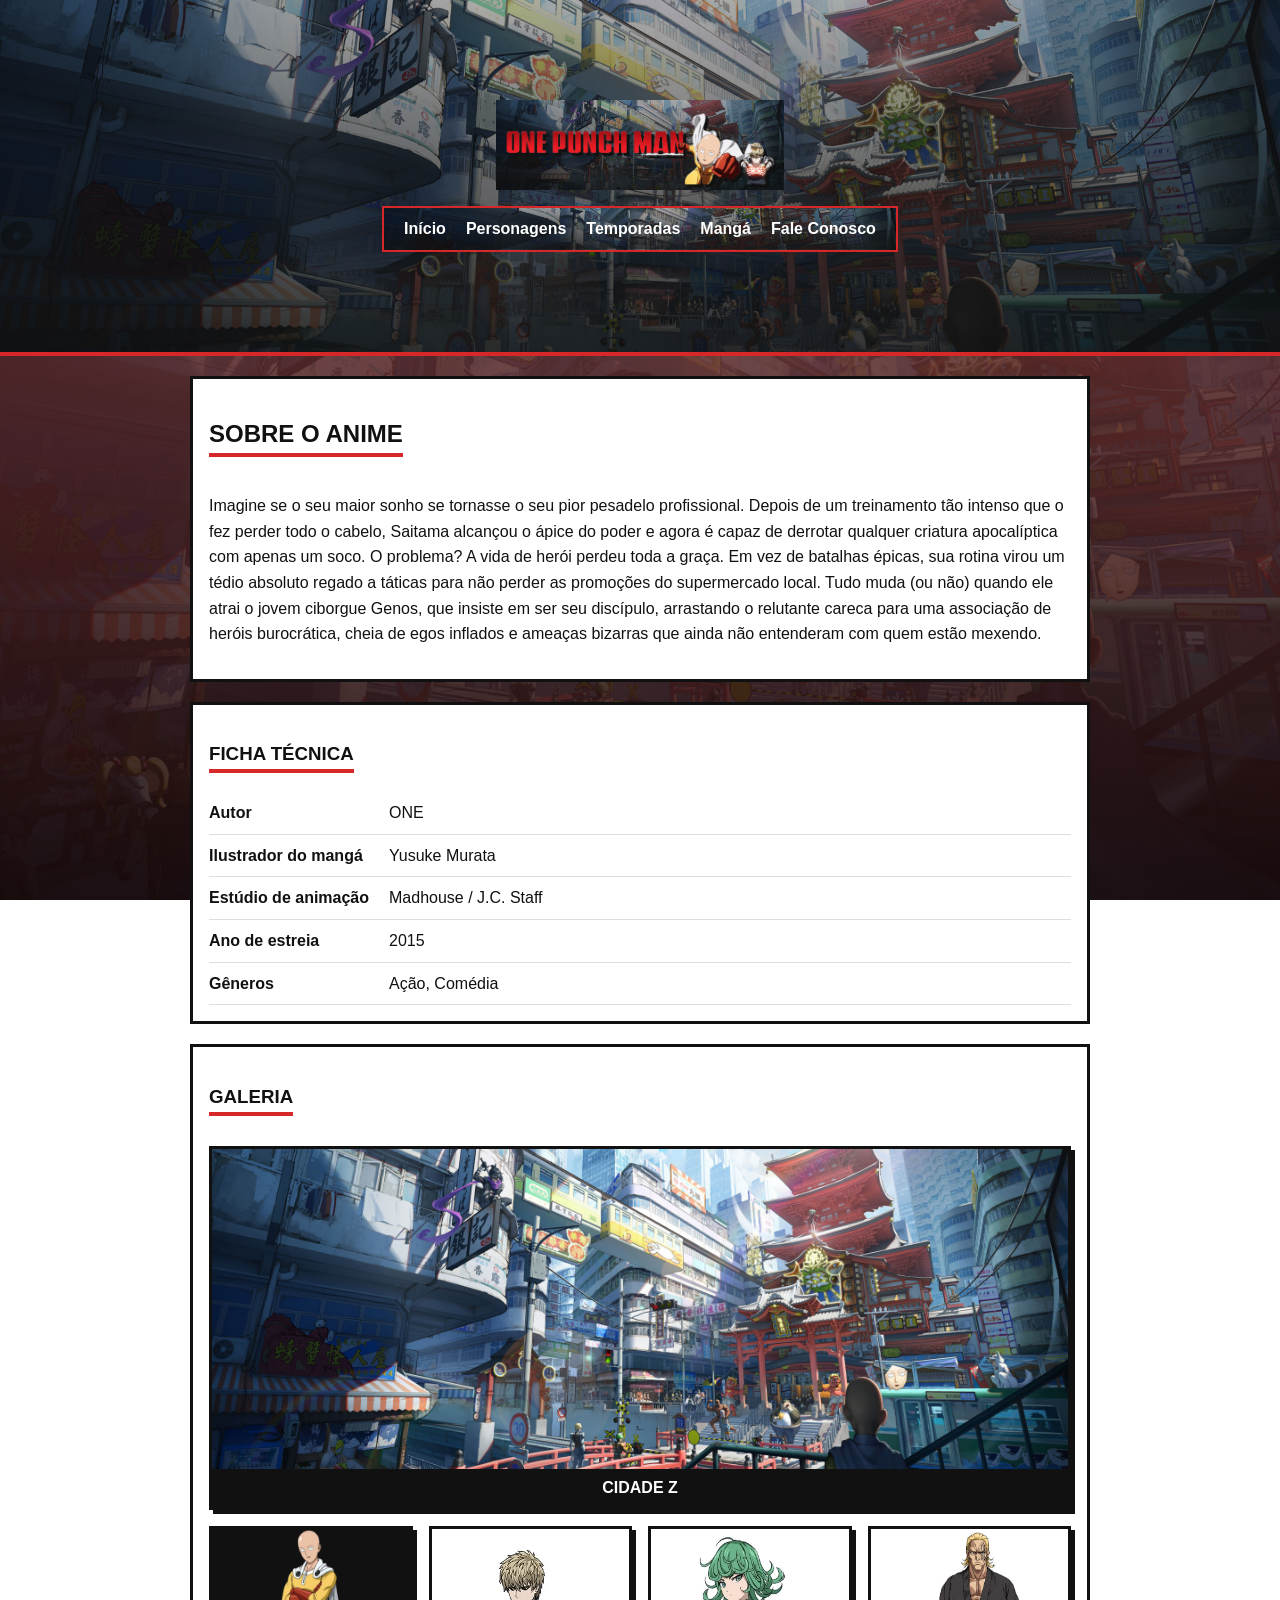
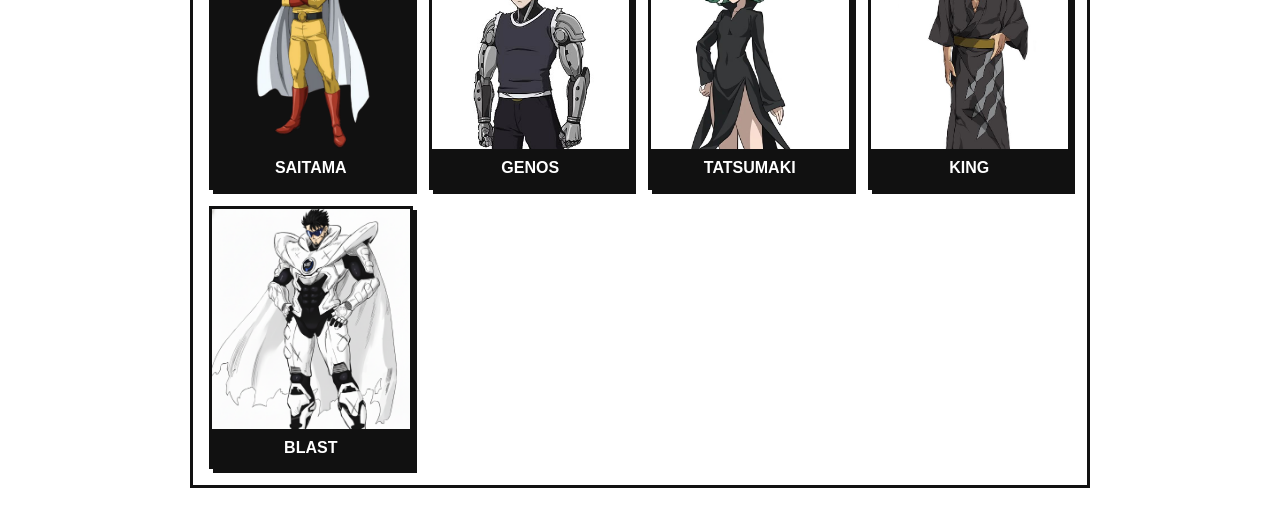
<file: index.html>
<!DOCTYPE html>
<html lang="pt-br">
<head>
    <meta charset="UTF-8">
    <meta name="viewport" content="width=device-width, initial-scale=1.0">
    <link rel="stylesheet" href="css/style.css">
    <title>One Punch Man - Sobre o Anime</title>
</head>
<body>

    <header class="containerHeader">
        <h1>
            <a href="index.html">
                <img src="images/logo_OPM.png" alt="One Punch Man">
            </a>
        </h1>
        <nav>
            <ul>
                <li><a href="index.html">Início</a></li>
                <li><a href="personagens.html">Personagens</a></li>
                <li><a href="temporadas.html">Temporadas</a></li>
                <li><a href="manga.html">Mangá</a></li>
                <li><a href="contato.html">Fale Conosco</a></li>
            </ul>
        </nav>
    </header>

    <main>
        <article >
            <h2>Sobre o anime</h2>
            <p>Imagine se o seu maior sonho se tornasse o seu pior pesadelo profissional. Depois de um treinamento tão intenso que o fez perder todo o cabelo, Saitama alcançou o ápice do poder e agora é capaz de derrotar qualquer criatura apocalíptica com apenas um soco. O problema? A vida de herói perdeu toda a graça. Em vez de batalhas épicas, sua rotina virou um tédio absoluto regado a táticas para não perder as promoções do supermercado local. Tudo muda (ou não) quando ele atrai o jovem ciborgue Genos, que insiste em ser seu discípulo, arrastando o relutante careca para uma associação de heróis burocrática, cheia de egos inflados e ameaças bizarras que ainda não entenderam com quem estão mexendo.</p>
        </article>

        <section>
            <h3>Ficha técnica</h3>
            <dl>
                <dt>Autor</dt>
                <dd>ONE</dd>
                <dt>Ilustrador do mangá</dt>
                <dd>Yusuke Murata</dd>
                <dt>Estúdio de animação</dt>
                <dd>Madhouse / J.C. Staff</dd>
                <dt>Ano de estreia</dt>
                <dd>2015</dd>
                <dt>Gêneros</dt>
                <dd>Ação, Comédia</dd>
            </dl>
        </section>
        <section>
            <h3>Galeria</h3>
            <div class="galeria">
                <figure class="destaque">
                    <img src="images/background-OPM.jpg" alt="Saitama observando a Cidade Z">
                    <figcaption>Cidade Z</figcaption>
                </figure>
                <figure>
                    <img src="images/saitama.jpg" alt="Saitama de braços cruzados com seu uniforme de herói">
                    <figcaption>Saitama</figcaption>
                </figure>
                <figure>
                    <img src="images/genos.jpg" alt="Genos, o discípulo ciborgue">
                    <figcaption>Genos</figcaption>
                </figure>
                <figure>
                    <img src="images/Tatsumaki.jpg" alt="Tatsumaki, a heroína esper Classe S">
                    <figcaption>Tatsumaki</figcaption>
                </figure>
                <figure>
                    <img src="images/King.jpg" alt="King, o homem mais forte da Terra">
                    <figcaption>King</figcaption>
                </figure>
                <figure>
                    <img src="images/Blast.jpg" alt="Blast, o herói número 1 da Classe S">
                    <figcaption>Blast</figcaption>
                </figure>
            </div>
        </section>
    </main>

    <script src="js/parallax.js"></script>
</body>
</html>
</file>
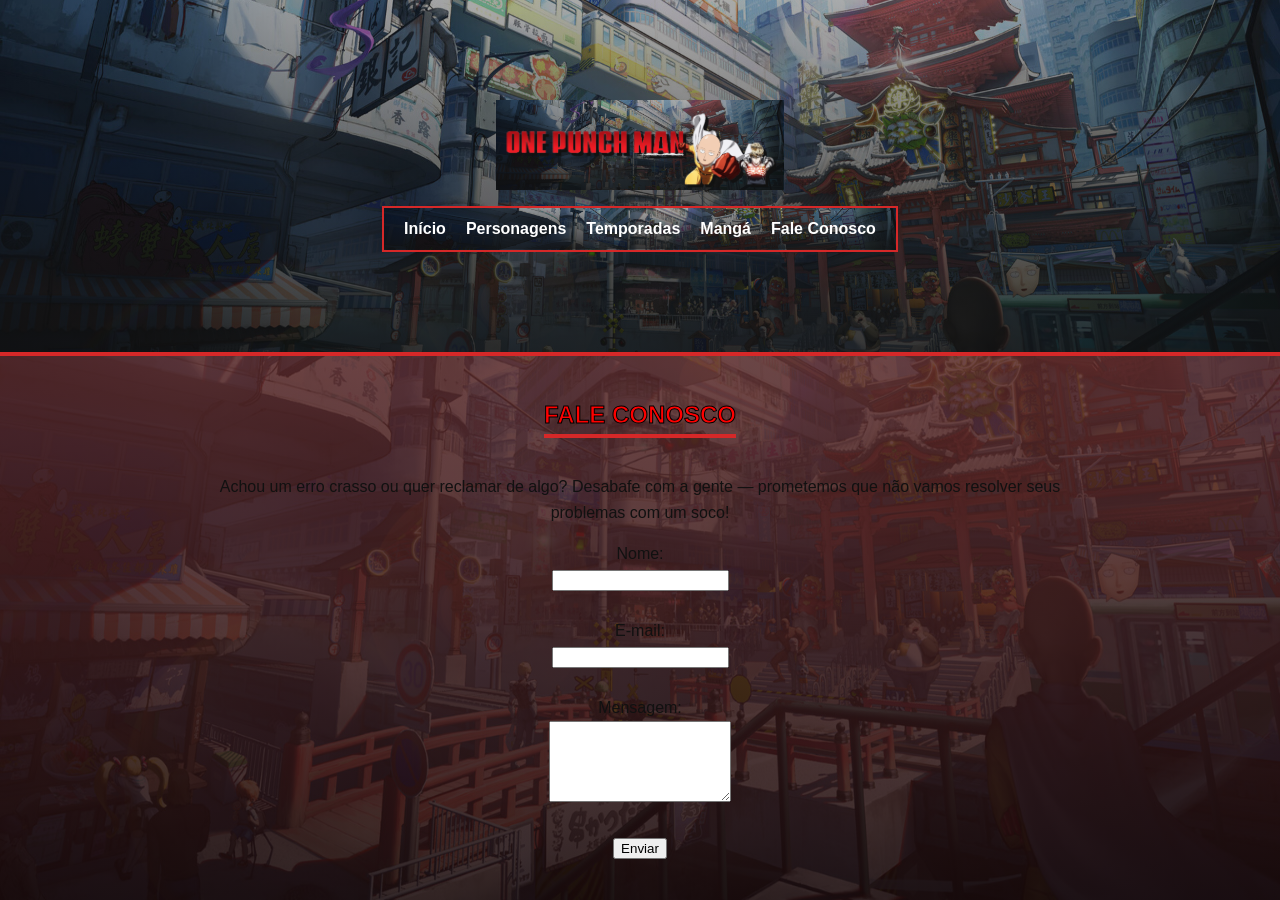
<file: contato.html>
<!DOCTYPE html>
<html lang="pt-br">
<head>
    <meta charset="UTF-8">
    <meta name="viewport" content="width=device-width, initial-scale=1.0">
    <link rel="stylesheet" href="css/style.css">
    <title>One Punch Man - Sobre o Anime</title>
</head>
<link rel="stylesheet" href="css/style.css">
<body align="center">

    <header class="containerHeader">
        <h1>
            <a href="index.html">
                <img src="images/logo_OPM.png" alt="One Punch Man">
            </a>
        </h1>
        <nav>
            <ul>
                <li><a href="index.html">Início</a></li>
                <li><a href="personagens.html">Personagens</a></li>
                <li><a href="temporadas.html">Temporadas</a></li>
                <li><a href="manga.html">Mangá</a></li>
                <li><a href="contato.html">Fale Conosco</a></li>
            </ul>
        </nav>
    </header>

    <main>
        <h2 class="bordaTexto">Fale Conosco</h2>
        <p>Achou um erro crasso ou quer reclamar de algo? Desabafe com a gente — 
            prometemos que não vamos resolver seus problemas com um soco!</p>

        <form>
            <label for="nome">Nome:</label><br>
            <input type="text" id="nome" name="nome" required><br><br>

            <label for="email">E-mail:</label><br>
            <input type="email" id="email" name="email" required><br><br>

            <label for="mensagem">Mensagem:</label><br>
            <textarea id="mensagem" name="mensagem" rows="5" required></textarea><br><br>

            <button type="submit">Enviar</button>
        </form>
    </main>

    <script src="js/parallax.js"></script>
</body>
</html>
</file>
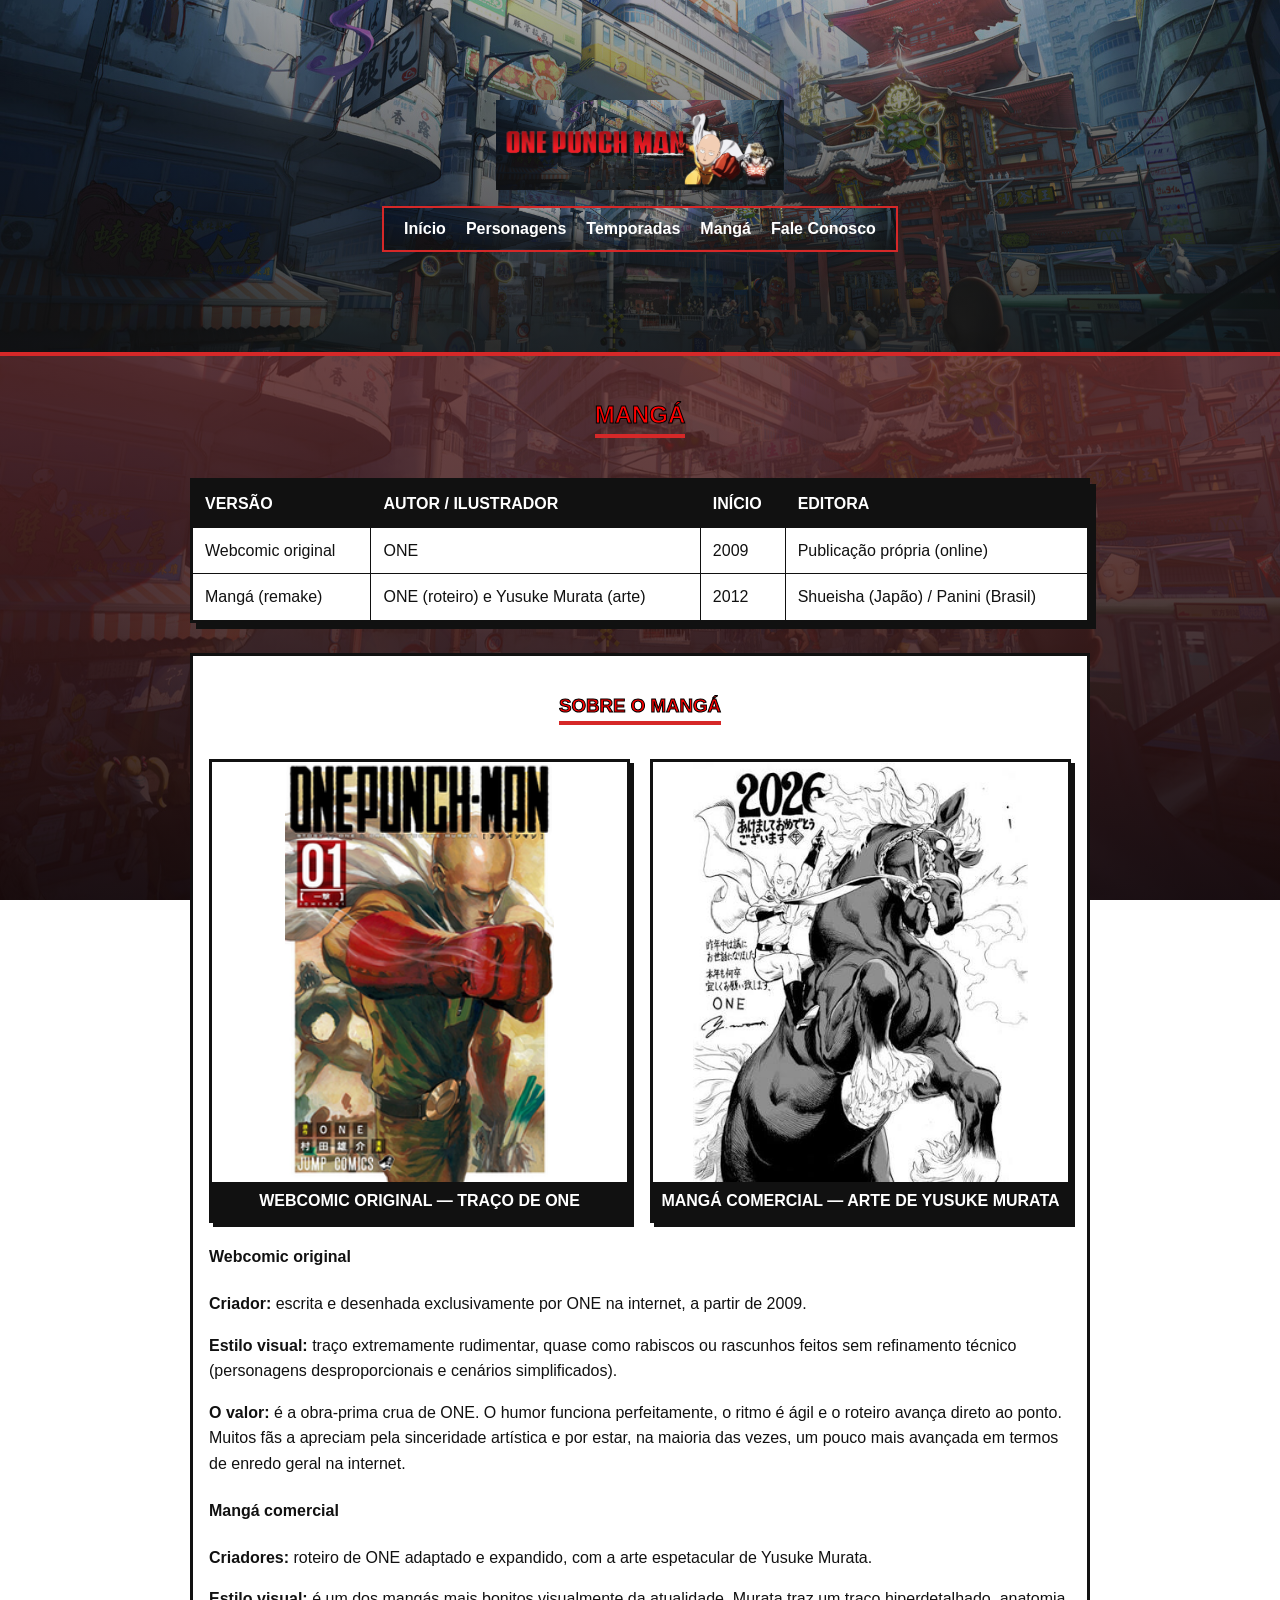
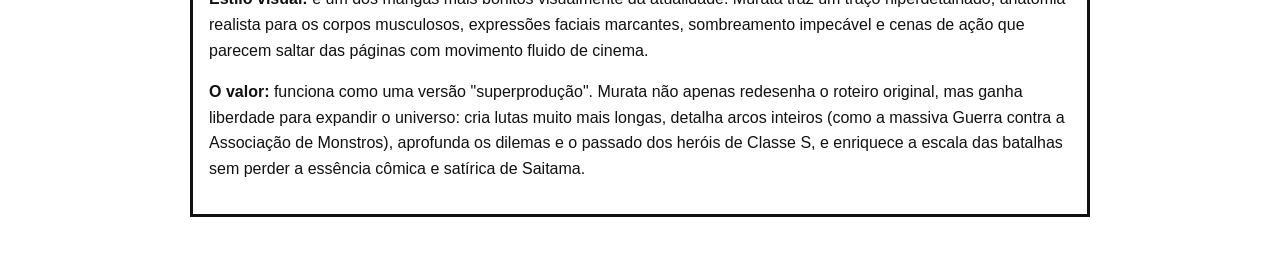
<file: manga.html>
<!DOCTYPE html>
<html lang="pt-br">
    <head>
        <meta charset="UTF-8">
        <meta name="viewport" content="width=device-width, initial-scale=1.0">
        <link rel="stylesheet" href="css/style.css">
        <title>One Punch Man - Sobre o Anime</title>
    </head>
<link rel="stylesheet" href="css/style.css">
<body align="center">

    <header class="containerHeader">
        <h1>
            <a href="index.html">
                <img src="images/logo_OPM.png" alt="One Punch Man">
            </a>
        </h1>
        <nav>
            <ul>
                <li><a href="index.html">Início</a></li>
                <li><a href="personagens.html">Personagens</a></li>
                <li><a href="temporadas.html">Temporadas</a></li>
                <li><a href="manga.html">Mangá</a></li>
                <li><a href="contato.html">Fale Conosco</a></li>
            </ul>
        </nav>
    </header>

    <main>
        <h2 class="bordaTexto">Mangá</h2>

        <table class="tabela">
            <thead>
                <tr>
                    <th>Versão</th>
                    <th>Autor / Ilustrador</th>
                    <th>Início</th>
                    <th>Editora</th>
                </tr>
            </thead>
            <tbody>
                <tr>
                    <td>Webcomic original</td>
                    <td>ONE</td>
                    <td>2009</td>
                    <td>Publicação própria (online)</td>
                </tr>
                <tr>
                    <td>Mangá (remake)</td>
                    <td>ONE (roteiro) e Yusuke Murata (arte)</td>
                    <td>2012</td>
                    <td>Shueisha (Japão) / Panini (Brasil)</td>
                </tr>
            </tbody>
        </table>

        <article>
            <h3 class="bordaTexto">Sobre o mangá</h3>

            <div class="exemploManga">
                <figure>
                    <img src="images/manga/webcomic-one.png" alt="Exemplo de página do webcomic original desenhado por ONE">
                    <figcaption>Webcomic original — traço de ONE</figcaption>
                </figure>
                <figure>
                    <img src="images/manga/manga-murata.jpg" alt="Exemplo de página do mangá comercial desenhado por Yusuke Murata">
                    <figcaption>Mangá comercial — arte de Yusuke Murata</figcaption>
                </figure>
            </div>

            <div class="comparacao">
            <h4>Webcomic original</h4>
            <p><strong>Criador:</strong> escrita e desenhada exclusivamente por ONE na internet, a partir de 2009.</p>
            <p><strong>Estilo visual:</strong> traço extremamente rudimentar, quase como rabiscos ou rascunhos feitos sem refinamento técnico (personagens desproporcionais e cenários simplificados).</p>
            <p><strong>O valor:</strong> é a obra-prima crua de ONE. O humor funciona perfeitamente, o ritmo é ágil e o roteiro avança direto ao ponto. Muitos fãs a apreciam pela sinceridade artística e por estar, na maioria das vezes, um pouco mais avançada em termos de enredo geral na internet.</p>

            <h4>Mangá comercial</h4>
            <p><strong>Criadores:</strong> roteiro de ONE adaptado e expandido, com a arte espetacular de Yusuke Murata.</p>
            <p><strong>Estilo visual:</strong> é um dos mangás mais bonitos visualmente da atualidade. Murata traz um traço hiperdetalhado, anatomia realista para os corpos musculosos, expressões faciais marcantes, sombreamento impecável e cenas de ação que parecem saltar das páginas com movimento fluido de cinema.</p>
            <p><strong>O valor:</strong> funciona como uma versão "superprodução". Murata não apenas redesenha o roteiro original, mas ganha liberdade para expandir o universo: cria lutas muito mais longas, detalha arcos inteiros (como a massiva Guerra contra a Associação de Monstros), aprofunda os dilemas e o passado dos heróis de Classe S, e enriquece a escala das batalhas sem perder a essência cômica e satírica de Saitama.</p>
            </div>
        </article>
    </main>

    <script src="js/parallax.js"></script>
</body>
</html>
</file>
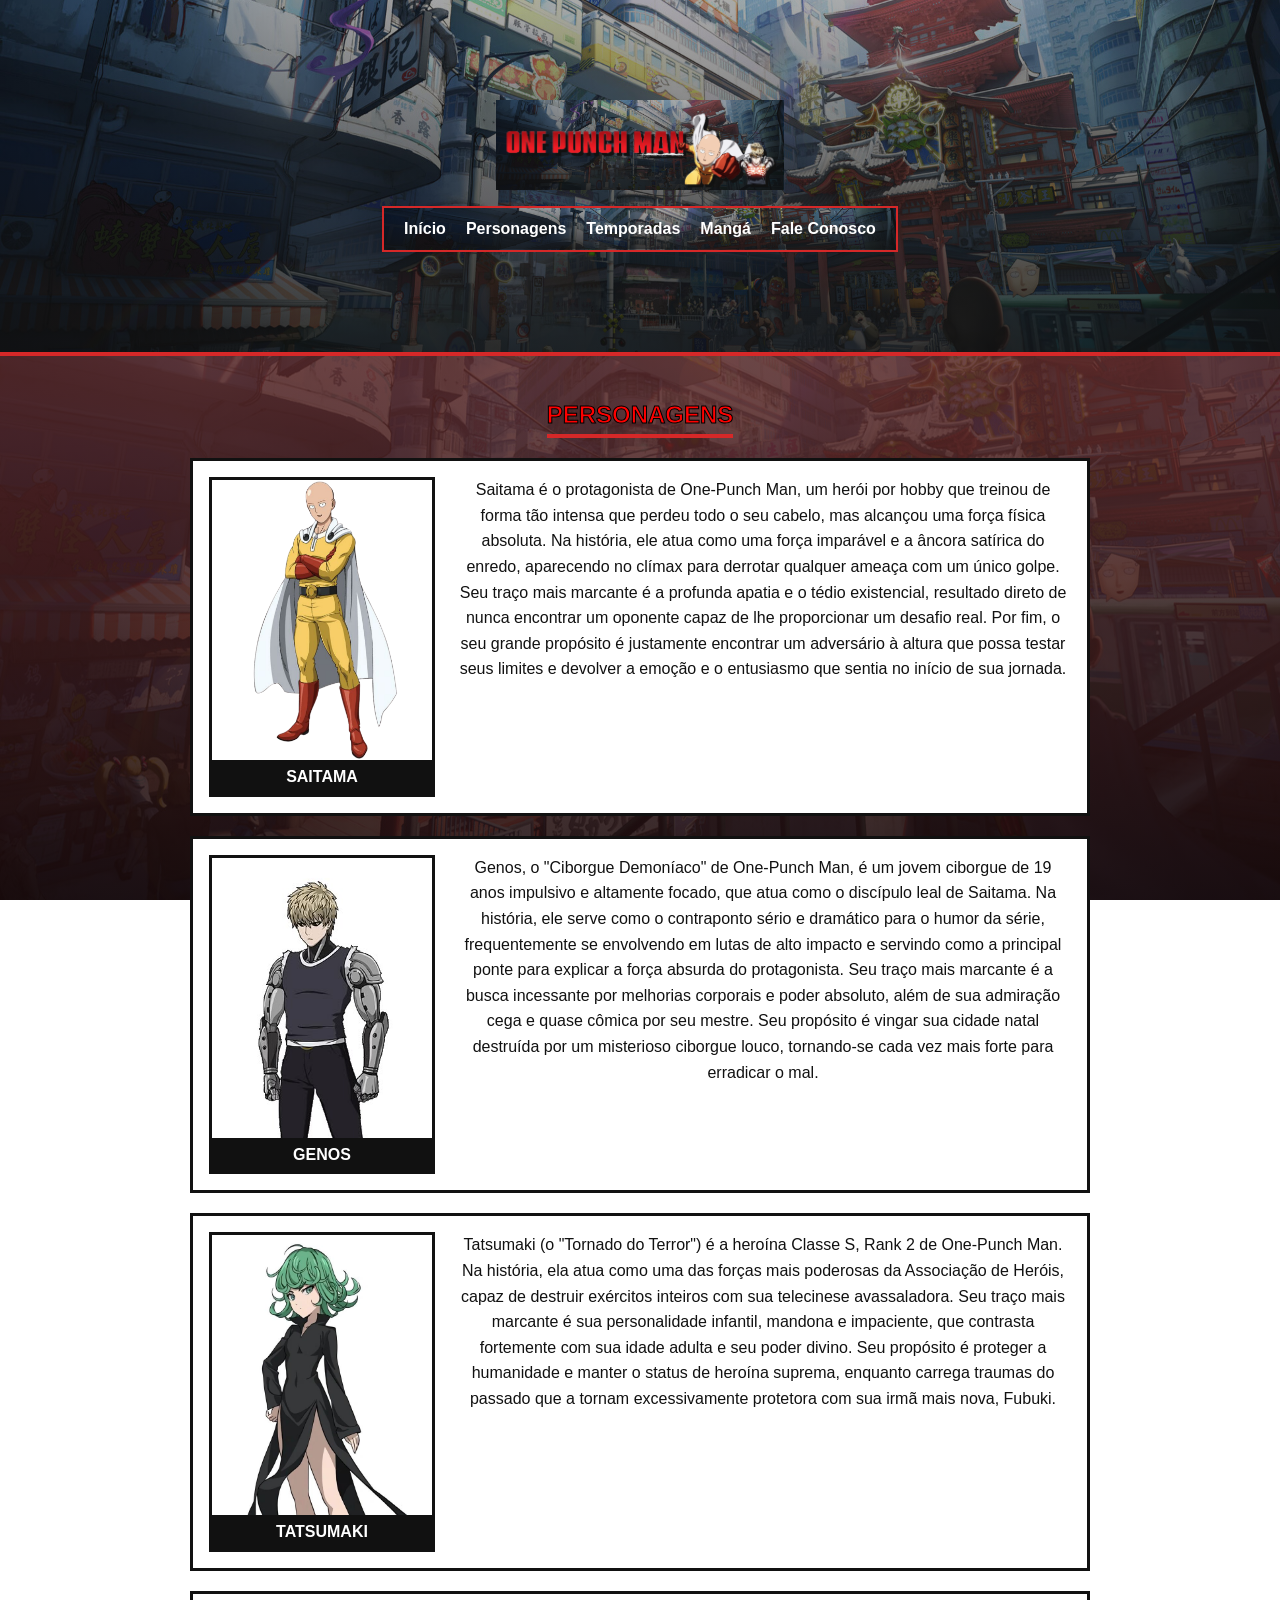
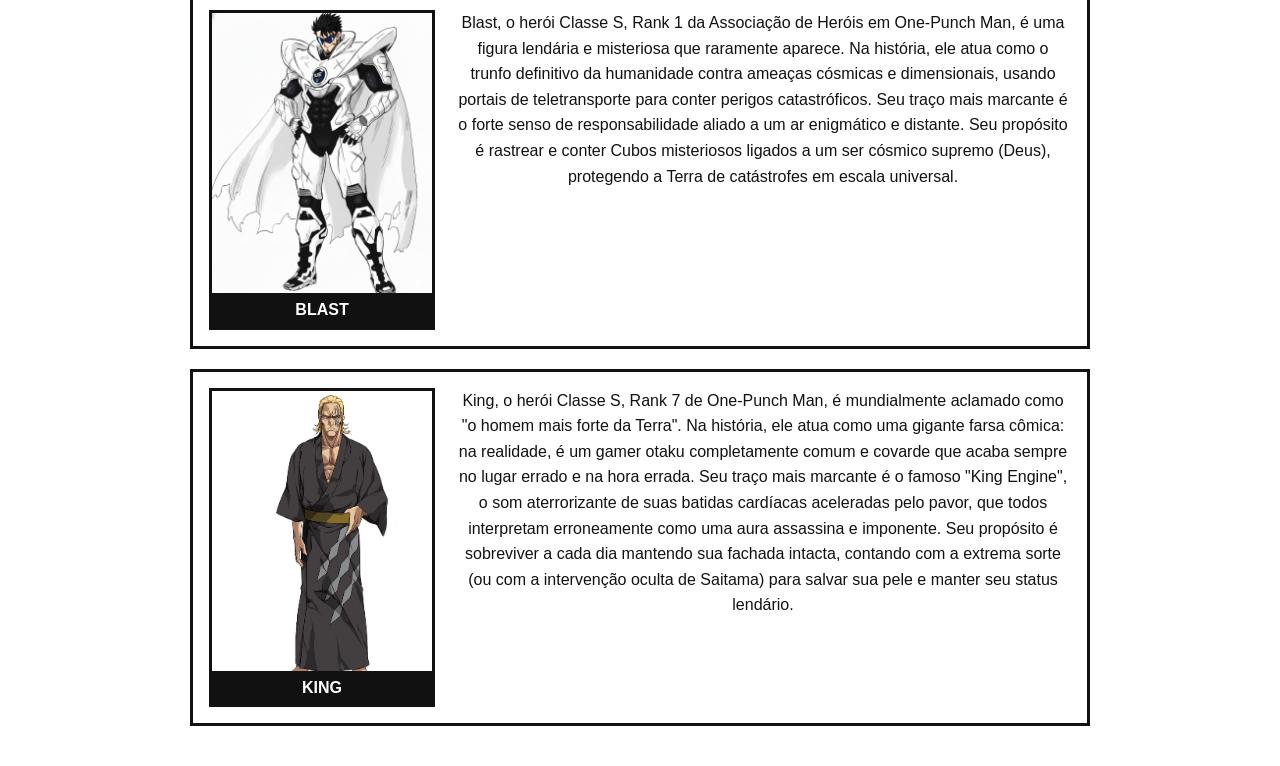
<file: personagens.html>
<!DOCTYPE html>
<html lang="pt-br">
<head>
    <meta charset="UTF-8">
    <meta name="viewport" content="width=device-width, initial-scale=1.0">
    <title>One Punch Man - Personagens</title>
</head>
<link rel="stylesheet" href="css/style.css">
<body align="center">

    <header class="containerHeader">
        <h1>
            <a href="index.html">
                <img src="images/logo_OPM.png" alt="One Punch Man">
            </a>
        </h1>
        <nav>
            <ul>
                <li><a href="index.html">Início</a></li>
                <li><a href="personagens.html">Personagens</a></li>
                <li><a href="temporadas.html">Temporadas</a></li>
                <li><a href="manga.html">Mangá</a></li>
                <li><a href="contato.html">Fale Conosco</a></li>
            </ul>
        </nav>
    </header>

    <main>
        <h2 class="bordaTexto">Personagens</h2>

        <article class="personagem">
            <figure>
                <img src="images/saitama.jpg" alt="Saitama">
                <figcaption>Saitama</figcaption>
            </figure>
            <p>Saitama é o protagonista de One-Punch Man, um herói por hobby que treinou de forma tão intensa que perdeu todo o seu cabelo, mas alcançou uma força física absoluta. Na história, ele atua como uma força imparável e a âncora satírica do enredo, aparecendo no clímax para derrotar qualquer ameaça com um único golpe. Seu traço mais marcante é a profunda apatia e o tédio existencial, resultado direto de nunca encontrar um oponente capaz de lhe proporcionar um desafio real. Por fim, o seu grande propósito é justamente encontrar um adversário à altura que possa testar seus limites e devolver a emoção e o entusiasmo que sentia no início de sua jornada.</p>
        </article>

        <article class="personagem">
            <figure>
                <img src="images/genos.jpg" alt="Genos">
                <figcaption>Genos</figcaption>
            </figure>
            <p>Genos, o "Ciborgue Demoníaco" de One-Punch Man, é um jovem ciborgue de 19 anos impulsivo e altamente focado, que atua como o discípulo leal de Saitama. Na história, ele serve como o contraponto sério e dramático para o humor da série, frequentemente se envolvendo em lutas de alto impacto e servindo como a principal ponte para explicar a força absurda do protagonista. Seu traço mais marcante é a busca incessante por melhorias corporais e poder absoluto, além de sua admiração cega e quase cômica por seu mestre. Seu propósito é vingar sua cidade natal destruída por um misterioso ciborgue louco, tornando-se cada vez mais forte para erradicar o mal.</p>
        </article>

        <article class="personagem">
            <figure>
                <img src="images/Tatsumaki.jpg" alt="Tatsumaki">
                <figcaption>Tatsumaki</figcaption>
            </figure>
            <p>Tatsumaki (o "Tornado do Terror") é a heroína Classe S, Rank 2 de One-Punch Man. Na história, ela atua como uma das forças mais poderosas da Associação de Heróis, capaz de destruir exércitos inteiros com sua telecinese avassaladora. Seu traço mais marcante é sua personalidade infantil, mandona e impaciente, que contrasta fortemente com sua idade adulta e seu poder divino. Seu propósito é proteger a humanidade e manter o status de heroína suprema, enquanto carrega traumas do passado que a tornam excessivamente protetora com sua irmã mais nova, Fubuki.</p>
        </article>

        <article class="personagem">
            <figure>
                <img src="images/Blast.jpg" alt="Blast">
                <figcaption>Blast</figcaption>
            </figure>
            <p>Blast, o herói Classe S, Rank 1 da Associação de Heróis em One-Punch Man, é uma figura lendária e misteriosa que raramente aparece. Na história, ele atua como o trunfo definitivo da humanidade contra ameaças cósmicas e dimensionais, usando portais de teletransporte para conter perigos catastróficos. Seu traço mais marcante é o forte senso de responsabilidade aliado a um ar enigmático e distante. Seu propósito é rastrear e conter Cubos misteriosos ligados a um ser cósmico supremo (Deus), protegendo a Terra de catástrofes em escala universal.</p>
        </article>

        <article class="personagem">
            <figure>
                <img src="images/King.jpg" alt="King">
                <figcaption>King</figcaption>
            </figure>
            <p>King, o herói Classe S, Rank 7 de One-Punch Man, é mundialmente aclamado como "o homem mais forte da Terra". Na história, ele atua como uma gigante farsa cômica: na realidade, é um gamer otaku completamente comum e covarde que acaba sempre no lugar errado e na hora errada. Seu traço mais marcante é o famoso "King Engine", o som aterrorizante de suas batidas cardíacas aceleradas pelo pavor, que todos interpretam erroneamente como uma aura assassina e imponente. Seu propósito é sobreviver a cada dia mantendo sua fachada intacta, contando com a extrema sorte (ou com a intervenção oculta de Saitama) para salvar sua pele e manter seu status lendário.</p>
        </article>
    </main>

    <script src="js/parallax.js"></script>
</body>
</html>
</file>
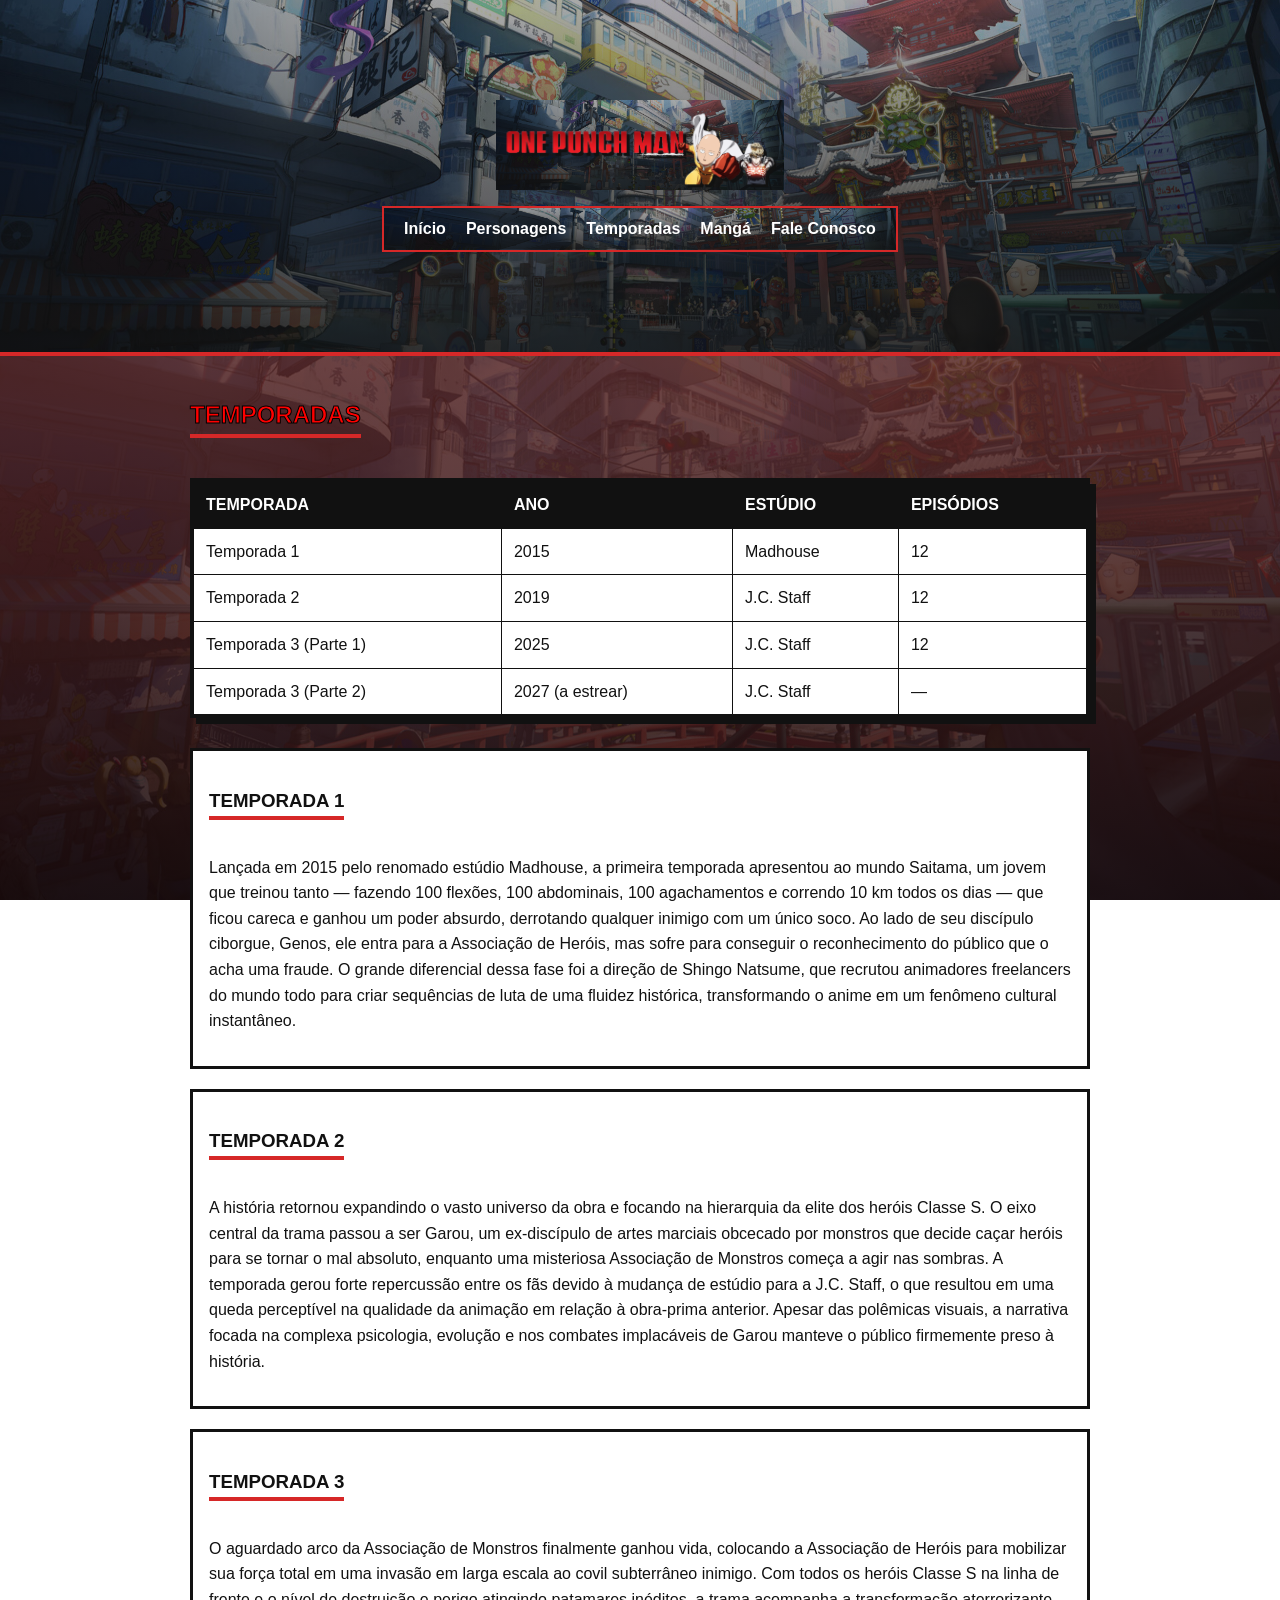
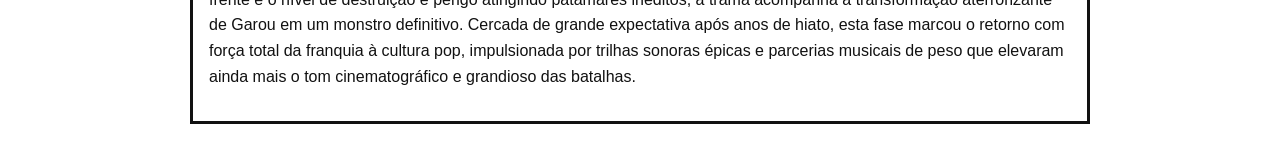
<file: temporadas.html>
<!DOCTYPE html>
<html lang="pt-br">
<head>
    <meta charset="UTF-8">
    <meta name="viewport" content="width=device-width, initial-scale=1.0">
    <link rel="stylesheet" href="css/style.css">
    <title>One Punch Man - Temporadas</title>
</head>
<body>

    <header class="containerHeader">
        <h1>
            <a href="index.html">
                <img src="images/logo_OPM.png" alt="One Punch Man">
            </a>
        </h1>
        <nav>
            <ul>
                <li><a href="index.html">Início</a></li>
                <li><a href="personagens.html">Personagens</a></li>
                <li><a href="temporadas.html">Temporadas</a></li>
                <li><a href="manga.html">Mangá</a></li>
                <li><a href="contato.html">Fale Conosco</a></li>
            </ul>
        </nav>
    </header>

    <main>
        <h2 class="bordaTexto">Temporadas</h2>

        <div class="tabela">
            <table>
                <thead>
                    <tr>
                        <th>Temporada</th>
                        <th>Ano</th>
                        <th>Estúdio</th>
                        <th>Episódios</th>
                    </tr>
                </thead>
                <tbody>
                    <tr>
                        <td>Temporada 1</td>
                        <td>2015</td>
                        <td>Madhouse</td>
                        <td>12</td>
                    </tr>
                    <tr>
                        <td>Temporada 2</td>
                        <td>2019</td>
                        <td>J.C. Staff</td>
                        <td>12</td>
                    </tr>
                    <tr>
                        <td>Temporada 3 (Parte 1)</td>
                        <td>2025</td>
                        <td>J.C. Staff</td>
                        <td>12</td>
                    </tr>
                    <tr>
                        <td>Temporada 3 (Parte 2)</td>
                        <td>2027 (a estrear)</td>
                        <td>J.C. Staff</td>
                        <td>—</td>
                    </tr>
                </tbody>
            </table>
        </div>

        <article>
            <h3>Temporada 1</h3>
            <p>Lançada em 2015 pelo renomado estúdio Madhouse, a primeira temporada apresentou ao mundo Saitama, um jovem que treinou tanto — fazendo 100 flexões, 100 abdominais, 100 agachamentos e correndo 10 km todos os dias — que ficou careca e ganhou um poder absurdo, derrotando qualquer inimigo com um único soco. Ao lado de seu discípulo ciborgue, Genos, ele entra para a Associação de Heróis, mas sofre para conseguir o reconhecimento do público que o acha uma fraude. O grande diferencial dessa fase foi a direção de Shingo Natsume, que recrutou animadores freelancers do mundo todo para criar sequências de luta de uma fluidez histórica, transformando o anime em um fenômeno cultural instantâneo.</p>
        </article>

        <article>
            <h3>Temporada 2</h3>
            <p>A história retornou expandindo o vasto universo da obra e focando na hierarquia da elite dos heróis Classe S. O eixo central da trama passou a ser Garou, um ex-discípulo de artes marciais obcecado por monstros que decide caçar heróis para se tornar o mal absoluto, enquanto uma misteriosa Associação de Monstros começa a agir nas sombras. A temporada gerou forte repercussão entre os fãs devido à mudança de estúdio para a J.C. Staff, o que resultou em uma queda perceptível na qualidade da animação em relação à obra-prima anterior. Apesar das polêmicas visuais, a narrativa focada na complexa psicologia, evolução e nos combates implacáveis de Garou manteve o público firmemente preso à história.</p>
        </article>

        <article>
            <h3>Temporada 3</h3>
            <p>O aguardado arco da Associação de Monstros finalmente ganhou vida, colocando a Associação de Heróis para mobilizar sua força total em uma invasão em larga escala ao covil subterrâneo inimigo. Com todos os heróis Classe S na linha de frente e o nível de destruição e perigo atingindo patamares inéditos, a trama acompanha a transformação aterrorizante de Garou em um monstro definitivo. Cercada de grande expectativa após anos de hiato, esta fase marcou o retorno com força total da franquia à cultura pop, impulsionada por trilhas sonoras épicas e parcerias musicais de peso que elevaram ainda mais o tom cinematográfico e grandioso das batalhas.</p>
        </article>
    </main>

    <script src="js/parallax.js"></script>
</body>
</html>
</file>
<file: css/style.css>
body {
    margin: 0;
    font-family: Arial, Helvetica, sans-serif;
    background-color: #ffffff;
    color: #111111;
    line-height: 1.6;
}

main {
    max-width: 900px;
    margin: 0 auto;
    padding: 20px;
}

h2, h3 {
    display: inline-block;
    text-transform: uppercase;
    border-bottom:  4px solid #d62828;
}

article, section {
    border: 3px solid #111111;
    box-shadow:  6px 6 px 0 #111111;
    padding: 16px;
    margin-bottom: 20px;
}

img {
    max-width: 100%;
}
/* Cabeçalho do menu (com parallax) (com parallax) */
.containerHeader{
    position: relative;
    overflow: hidden;
    min-height: 320px;
    display: flex;
    flex-direction: column;
    justify-content: center;
    align-items: center;
    position: relative;
    overflow: hidden;
    min-height: 320px;
    display: flex;
    flex-direction: column;
    justify-content: center;
    align-items: center;
    padding: 16px 24px;
    border-bottom: 4px solid #d62828;
    background-color: #111111;
    background-image: linear-gradient(rgba(17, 17, 17, 0.35), rgba(17, 17, 17, 0.85)), url("../images/background-OPM.jpg");
    background-size: cover;
    background-position: center 50%;
    /* Fallback em CSS puro: o fundo fica parado enquanto a página rola */
    background-attachment: fixed;
}

.containerHeader h1,
.containerHeader nav {
    position: relative;
    transform: translateY(var(--deslocamento-conteudo, 0));
    opacity: var(--opacidade-conteudo, 1);
    background-color: #111111;
    background-image: linear-gradient(rgba(17, 17, 17, 0.35), rgba(17, 17, 17, 0.85)), url("../images/background-OPM.jpg");
    background-size: cover;
    background-position: center 50%;
    /* Fallback em CSS puro: o fundo fica parado enquanto a página rola */
    background-attachment: fixed;
}

.containerHeader h1,
.containerHeader nav {
    position: relative;
    transform: translateY(var(--deslocamento-conteudo, 0));
    opacity: var(--opacidade-conteudo, 1);
}

.containerHeader h1 {
    margin: 0 0 16px 0;
}
.containerHeader h1 img{
    display: block;
    height: 90px;
    filter: drop-shadow(3px 3px 0 #111111);
}

.containerHeader nav {
    background-color: rgba(17, 17, 17, 0.75);
    padding: 8px 20px;
    border: 2px solid #d62828;
}

/* Com o JavaScript ativo o deslocamento é controlado por js/parallax.js */
@media (max-width: 768px), (prefers-reduced-motion: reduce) {
    .containerHeader {
        background-attachment: scroll;
        min-height: 220px;
    }
}

nav ul{
    list-style: none;
    margin:  0;
    padding: 0;
    display: flex;
    flex-wrap: wrap;
    gap: 20px;
}

nav a{
    color: #ffffff;
    text-decoration: none;
    font-weight: bold;
}

nav a:hover {
    border-bottom: 3px solid #d62828;
}

/* Ficha Técnica */

dl{
    display: grid;
    grid-template-columns: 180px 1fr;
    margin: 0;
}

dt, dd{
    padding:  8px 0;
    border-bottom: 1px solid #dddddd;
}

dt{
    padding-right: 16px;
    font-weight: bold;
}

dd{
    margin: 0;
}

/* Personagens */

.personagem{
    display: flex;
    flex-wrap: wrap;
    gap: 20px;
    align-items: flex-start;
}

.personagem figure{
    margin: 0;
    width: 220px;
    border: 3px solid #111111;
}

.personagem img{
    display: block;
    width: 100%;
    height: 280px;
    object-fit: cover;
    object-position: top;
}

.personagem figcaption{
    background-color: #111111;
    color: #ffffff;
    text-align: center;
    font-weight: bold;
    text-transform:  uppercase;
    padding: 4px;
}

.personagem p{
    flex: 1;
    min-width: 250px;
    margin: 0;
}

/* ===== ETAPA 5: tabelas ===== */

.tabela {
    overflow-x: auto;
    border: 3px solid #111111;
    box-shadow: 6px 6px 0 #111111;
    margin: 20px 0 30px 0;
}
table {
    width: 100%;
    border-collapse: collapse;
}

th, td {
     padding: 10px 12px;
    border: 1px solid #111111;
    text-align: left;
}

th {
    background-color: #111111;
    color: #ffffff;
    text-transform: uppercase;
}

td {
    background-color: #ffffff;
}
/* ===== FUNDO DO SITE ===== */

body {
    background-image: linear-gradient(rgba(126, 56, 56, 0.85), rgba(26, 10, 10, 0.85)), url("../images/background-OPM.jpg");
    background-size: cover;
    background-position: center;
    background-attachment: fixed;
}

article, section, .tabela {
    background-color: #ffffff;
}
.bordaTexto{
    -webkit-text-stroke-width: 1px;
    -webkit-text-stroke-color: #000000; 
    color: #ff0000;
}

/* ===== GALERIA (Sobre o anime) ===== */

.galeria {
    display: grid;
    grid-template-columns: repeat(auto-fill, minmax(200px, 1fr));
    gap: 16px;
    margin-top: 12px;
}

.galeria figure,
.exemploManga figure {
    margin: 0;
    border: 3px solid #111111;
    box-shadow: 4px 4px 0 #111111;
    background-color: #111111;
}

.galeria img {
    display: block;
    width: 100%;
    height: 220px;
    object-fit: cover;
    object-position: top;
    transition: transform 0.3s;
}

.galeria figure:hover img {
    transform: scale(1.05);
}

.galeria figure {
    overflow: hidden;
}

.galeria .destaque {
    grid-column: 1 / -1;
}

.galeria .destaque img {
    height: 320px;
    object-position: center;
}

.galeria figcaption,
.exemploManga figcaption {
    position: relative;
    background-color: #111111;
    color: #ffffff;
    text-align: center;
    font-weight: bold;
    text-transform: uppercase;
    padding: 6px;
}

/* ===== EXEMPLOS DE MANGÁ ===== */

.exemploManga {
    display: flex;
    flex-wrap: wrap;
    gap: 20px;
    margin: 16px 0;
}

.exemploManga figure {
    flex: 1;
    min-width: 240px;
}

.exemploManga img {
    display: block;
    width: 100%;
    height: 420px;
    object-fit: contain;
    background-color: #ffffff;
    /* aparece enquanto a imagem não existe/carrega */
    color: #777777;
    font-style: italic;
    text-align: center;
}

.comparacao {
    text-align: left;
}

/* ===== GALERIA (Sobre o anime) ===== */

.galeria {
    display: grid;
    grid-template-columns: repeat(auto-fill, minmax(200px, 1fr));
    gap: 16px;
    margin-top: 12px;
}

.galeria figure,
.exemploManga figure {
    margin: 0;
    border: 3px solid #111111;
    box-shadow: 4px 4px 0 #111111;
    background-color: #111111;
}

.galeria img {
    display: block;
    width: 100%;
    height: 220px;
    object-fit: cover;
    object-position: top;
    transition: transform 0.3s;
}

.galeria figure:hover img {
    transform: scale(1.05);
}

.galeria figure {
    overflow: hidden;
}

.galeria .destaque {
    grid-column: 1 / -1;
}

.galeria .destaque img {
    height: 320px;
    object-position: center;
}

.galeria figcaption,
.exemploManga figcaption {
    position: relative;
    background-color: #111111;
    color: #ffffff;
    text-align: center;
    font-weight: bold;
    text-transform: uppercase;
    padding: 6px;
}

/* ===== EXEMPLOS DE MANGÁ ===== */

.exemploManga {
    display: flex;
    flex-wrap: wrap;
    gap: 20px;
    margin: 16px 0;
}

.exemploManga figure {
    flex: 1;
    min-width: 240px;
}

.exemploManga img {
    display: block;
    width: 100%;
    height: 420px;
    object-fit: contain;
    background-color: #ffffff;
    /* aparece enquanto a imagem não existe/carrega */
    color: #777777;
    font-style: italic;
    text-align: center;
}

.comparacao {
    text-align: left;
}
</file>
